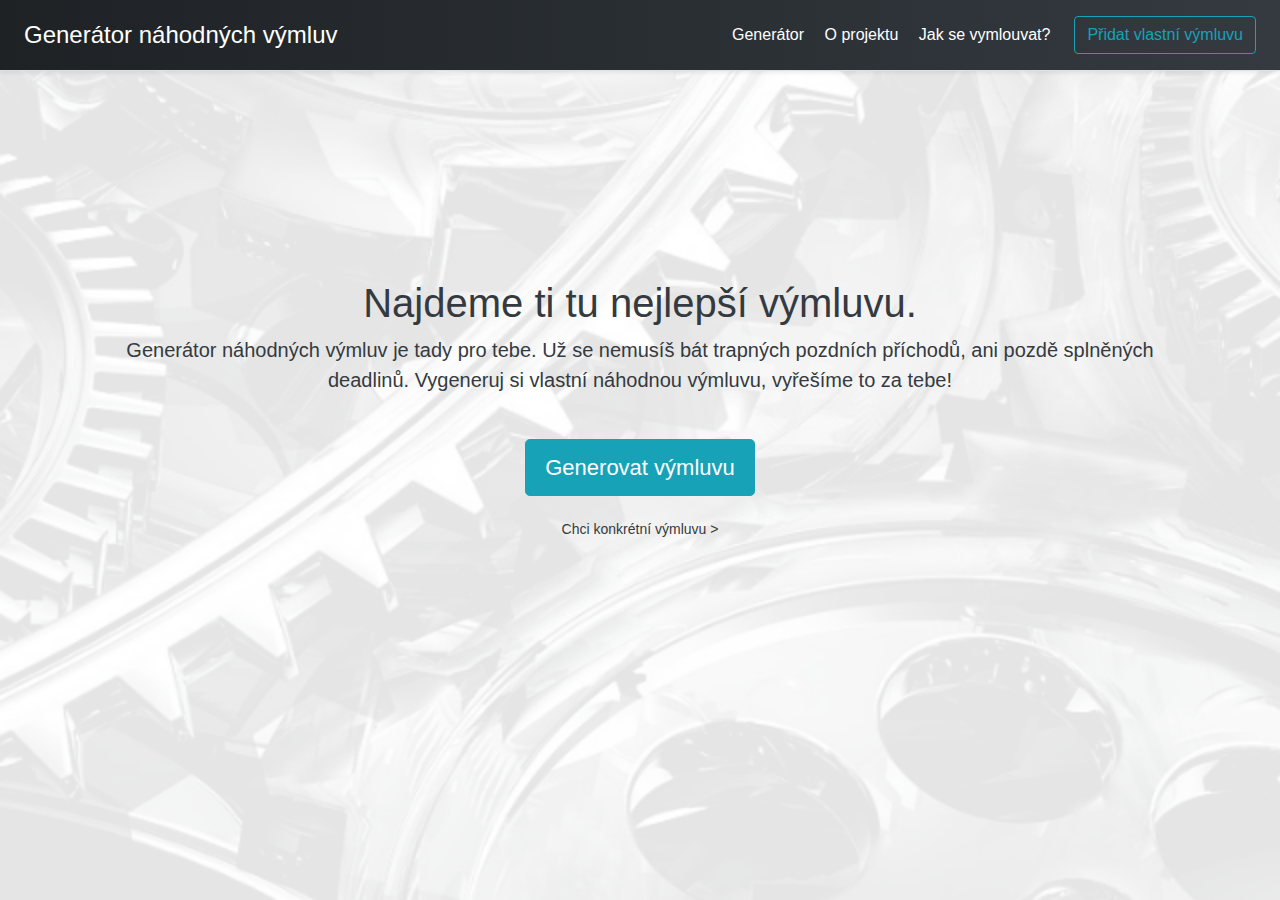
<file: index.html>
<!DOCTYPE html>
<html>

<head>
    <title>Generátor náhodných výmluv</title>
    <link rel="shortcut icon" type="image/x-icon" href="img/icon_light.png">
    <script src="js/script.js"></script>
    <link rel="stylesheet" href="https://stackpath.bootstrapcdn.com/bootstrap/4.3.1/css/bootstrap.min.css"
        integrity="sha384-ggOyR0iXCbMQv3Xipma34MD+dH/1fQ784/j6cY/iJTQUOhcWr7x9JvoRxT2MZw1T" crossorigin="anonymous">
    <link rel="stylesheet" href="css/styles.css">
    <meta charset="utf-8" name="viewport" content="width=device-width, initial-scale=1.0">

</head>

<body class="text-center">
    <div class="bg-cover">
        <div class="d-flex flex-column flex-md-row align-items-center p-3 px-md-4 mb-3 bg-dark border-bottom shadow-sm">
            <a class="h5 my-0 mr-md-auto font-weight-normal text-white active"
                href="index.html">Generátor&nbsp;náhodných&nbsp;výmluv</a>
            <nav class="my-2 my-md-0 mr-md-3">
                <a class="p-2 text-white active" href="index.html">Generátor</a>
                <a class="p-2 text-white" href="o-projektu.html">O&nbsp;projektu</a>
                <a class="p-2 text-white" href="jak-se-vymlouvat.html">Jak&nbsp;se&nbsp;vymlouvat?</a>
            </nav>
            <a class="btn btn-outline-info" href="pridat-vymluvu.html">Přidat&nbsp;vlastní&nbsp;výmluvu</a>
        </div>

        <main role="main" class="inner cover container">
            <h1 class="cover-heading">Najdeme ti tu nejlepší výmluvu.</h1>
            <p class="lead">Generátor náhodných výmluv je tady pro tebe. Už se nemusíš bát trapných pozdních příchodů,
                ani pozdě splněných deadlinů. Vygeneruj si vlastní náhodnou výmluvu, vyřešíme to za tebe!</p>
            <p class="lead">
                <a onclick="generovatVymluvu('vybranyTyp','vybranyCas');" href="#vymluva" class="btn btn-lg btn-info btn-gener">Generovat
                    výmluvu</a>
            </p>
            <p class="lead">
                <a onclick="zobrazitFiltr();" href="#filtr" class="text-sm">Chci konkrétní výmluvu ></a>
            </p>
        </main>
    </div>
    <div class="part-dark">
        <div class="container filtr part-filtr" id="filtr">
            <p class="lead text-left">Řekni nám, co přesně potřebuješ:</p>
            <form>
                <div class="form-row align-items-center">
                    <div class="form-group col-md-6">
                        <label class="col-sm col-form-label" for="vybranyTyp">Typ&nbsp;výmluvy</label>
                        <select class="form-control custom-select" id="vybranyTyp">
                            <option selected>Vyber typ...</option>
                            <option value="1">Nedodržení termínu (např. pozdní příchod)</option>
                            <option value="2">Neudělání/pokažení práce</option>
                            <option value="3">Něco se ti nechce dělat</option>
                        </select>
                    </div>
                    <div class="form-group col-md-6">
                        <label class="col-sm col-form-label" for="vybranyCas">Časový&nbsp;úsek&nbsp;výmluvy</label>
                        <select class="form-control custom-select" id="vybranyCas">
                            <option selected>Vyber čas...</option>
                            <option value="1">Několik minut</option>
                            <option value="2">Několik hodin až den</option>
                            <option value="3">Dlouhodobá výmluva</option>
                        </select>
                    </div>
                </div>
            </form>
            <p class="lead">
                <a onclick="generovatVymluvu('vybranyTyp','vybranyCas');" href="#vymluva" class="text-sm">Generovat
                    výmluvu ></a>
            </p>
        </div>
    </div>
    <div class="container generovane part" id="generovane">
        <h2 id="vymluva"></h2>
        <p class="lead">
            <a onclick="generovatVymluvu('vybranyTyp','vybranyCas');" class="text-sm">Chci jinou výmluvu ></a>
        </p>
        <p class="footer"><b>Naše výmluva se ti nelíbí?</b> Zkus říct pravdu.</p>
    </div>

    <script src="https://code.jquery.com/jquery-3.3.1.slim.min.js"
        integrity="sha384-q8i/X+965DzO0rT7abK41JStQIAqVgRVzpbzo5smXKp4YfRvH+8abtTE1Pi6jizo"
        crossorigin="anonymous"></script>
    <script src="https://cdnjs.cloudflare.com/ajax/libs/popper.js/1.14.7/umd/popper.min.js"
        integrity="sha384-UO2eT0CpHqdSJQ6hJty5KVphtPhzWj9WO1clHTMGa3JDZwrnQq4sF86dIHNDz0W1"
        crossorigin="anonymous"></script>
    <script src="https://stackpath.bootstrapcdn.com/bootstrap/4.3.1/js/bootstrap.min.js"
        integrity="sha384-JjSmVgyd0p3pXB1rRibZUAYoIIy6OrQ6VrjIEaFf/nJGzIxFDsf4x0xIM+B07jRM"
        crossorigin="anonymous"></script>
</body>

</html>
</file>
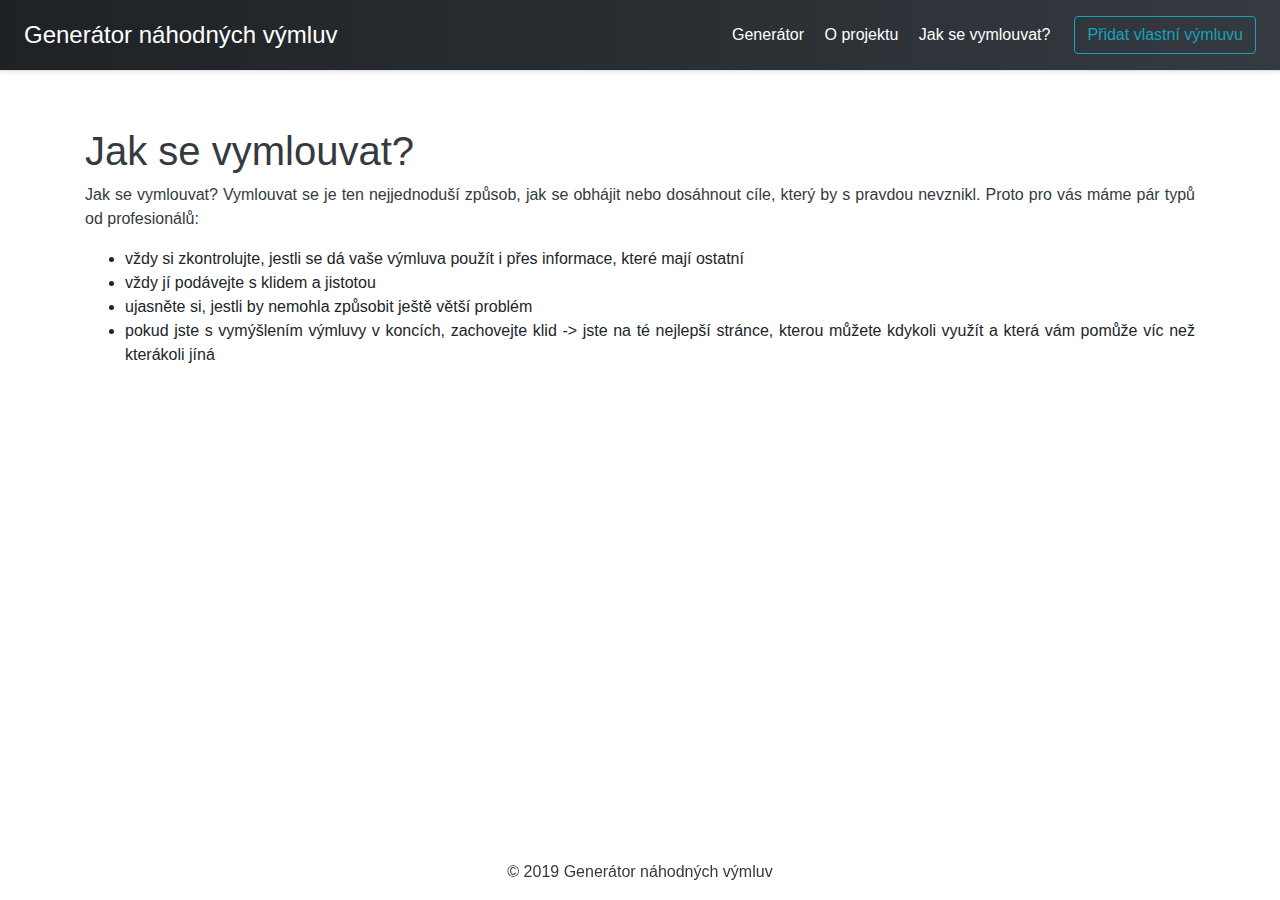
<file: jak-se-vymlouvat.html>
<!DOCTYPE html>
<html>

<head>
    <title>Generátor náhodných výmluv</title>
    <link rel="shortcut icon" type="image/x-icon" href="img/icon_light.png">
    <script src="js/script.js"></script>
    <link rel="stylesheet" href="https://stackpath.bootstrapcdn.com/bootstrap/4.3.1/css/bootstrap.min.css"
        integrity="sha384-ggOyR0iXCbMQv3Xipma34MD+dH/1fQ784/j6cY/iJTQUOhcWr7x9JvoRxT2MZw1T" crossorigin="anonymous">
    <link rel="stylesheet" href="css/styles.css">
    <meta charset="utf-8" name="viewport" content="width=device-width, initial-scale=1.0">
</head>

<body class="text-justify">
    <div class="text-center d-flex flex-column flex-md-row align-items-center p-3 px-md-4 mb-3 bg-dark border-bottom shadow-sm">
        <a class="h5 my-0 mr-md-auto font-weight-normal text-white active"
            href="index.html">Generátor&nbsp;náhodných&nbsp;výmluv</a>
        <nav class="my-2 my-md-0 mr-md-3">
            <a class="p-2 text-white" href="index.html">Generátor</a>
            <a class="p-2 text-white" href="o-projektu.html">O&nbsp;projektu</a>
            <a class="p-2 text-white active" href="jak-se-vymlouvat.html">Jak&nbsp;se&nbsp;vymlouvat?</a>
        </nav>
        <a class="btn btn-outline-info" href="pridat-vymluvu.html">Přidat&nbsp;vlastní&nbsp;výmluvu</a>
    </div>

    <div class="container">
        <h1 class="margin-top text-left">Jak se vymlouvat?</h1>
        <p>Jak se vymlouvat?
            Vymlouvat se je ten nejjednoduší způsob, jak se obhájit nebo dosáhnout cíle, který by s pravdou
            nevznikl.
            Proto pro vás máme pár typů od profesionálů:
            <ul>
                <li>vždy si zkontrolujte, jestli se dá vaše výmluva použít i přes informace, které mají ostatní</li>
                <li>vždy jí podávejte s klidem a jistotou</li>
                <li>ujasněte si, jestli by nemohla způsobit ještě větší problém</li>
                <li>pokud jste s vymýšlením výmluvy v koncích, zachovejte klid -> jste na té nejlepší stránce, kterou
                    můžete kdykoli využít a která vám pomůže víc než kterákoli jíná</li>
            </ul>
        </p>
    </div>
<div div class="text-center">
<footer class="container">
<div class="margin-top paticka">
      <p>  © 2019 Generátor náhodných výmluv  </p>
</footer>
</div>

    <script src="https://code.jquery.com/jquery-3.3.1.slim.min.js"
        integrity="sha384-q8i/X+965DzO0rT7abK41JStQIAqVgRVzpbzo5smXKp4YfRvH+8abtTE1Pi6jizo"
        crossorigin="anonymous"></script>
    <script src="https://cdnjs.cloudflare.com/ajax/libs/popper.js/1.14.7/umd/popper.min.js"
        integrity="sha384-UO2eT0CpHqdSJQ6hJty5KVphtPhzWj9WO1clHTMGa3JDZwrnQq4sF86dIHNDz0W1"
        crossorigin="anonymous"></script>
    <script src="https://stackpath.bootstrapcdn.com/bootstrap/4.3.1/js/bootstrap.min.js"
        integrity="sha384-JjSmVgyd0p3pXB1rRibZUAYoIIy6OrQ6VrjIEaFf/nJGzIxFDsf4x0xIM+B07jRM"
        crossorigin="anonymous"></script>
</body>

</html>
</file>
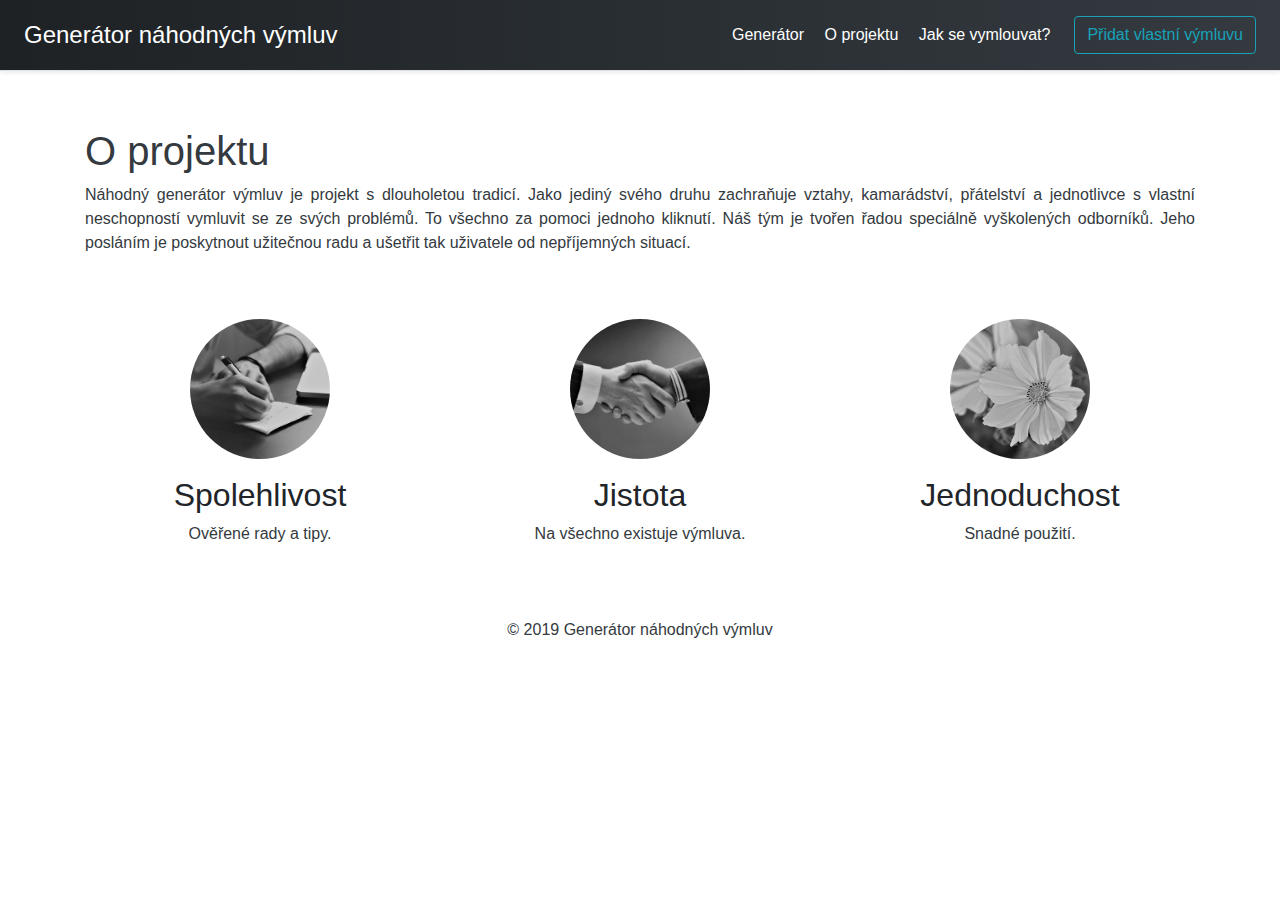
<file: o-projektu.html>
<!DOCTYPE html>
<html>

<head>
    <title>Generátor náhodných výmluv</title>
    <link rel="shortcut icon" type="image/x-icon" href="img/icon_light.png">
    <script src="js/script.js"></script>
    <link rel="stylesheet" href="https://stackpath.bootstrapcdn.com/bootstrap/4.3.1/css/bootstrap.min.css"
        integrity="sha384-ggOyR0iXCbMQv3Xipma34MD+dH/1fQ784/j6cY/iJTQUOhcWr7x9JvoRxT2MZw1T" crossorigin="anonymous">
    <link rel="stylesheet" href="css/styles.css">
    <meta charset="utf-8" name="viewport" content= "width=device-width, initial-scale=1.0">
</head>

<body class="text-justify">
    <div class="text-center d-flex flex-column flex-md-row align-items-center p-3 px-md-4 mb-3 bg-dark border-bottom shadow-sm">
        <a class="h5 my-0 mr-md-auto font-weight-normal text-white active" href="index.html">Generátor&nbsp;náhodných&nbsp;výmluv</a>
        <nav class="my-2 my-md-0 mr-md-3">
            <a class="p-2 text-white" href="index.html">Generátor</a>
            <a class="p-2 text-white active" href="o-projektu.html">O&nbsp;projektu</a>
            <a class="p-2 text-white" href="jak-se-vymlouvat.html">Jak&nbsp;se&nbsp;vymlouvat?</a>
        </nav>
        <a class="btn btn-outline-info" href="pridat-vymluvu.html">Přidat&nbsp;vlastní&nbsp;výmluvu</a>
    </div>

    <div class="container">
        <h1 class="margin-top text-left">O projektu</h1>
        <p> Náhodný generátor výmluv je projekt s dlouholetou tradicí. 
            Jako jediný svého druhu zachraňuje vztahy, kamarádství, přátelství a jednotlivce s vlastní neschopností vymluvit se ze svých problémů.
            To všechno za pomoci jednoho kliknutí. 
            Náš tým je tvořen řadou speciálně vyškolených odborníků.
            Jeho posláním je poskytnout užitečnou radu a ušetřit tak uživatele od nepříjemných situací.
        </p>
    </div>
    <div class="margin-top"> 
    <div class="container text-center">
        <div class="row" >
          <div class="col-lg-4">
            <img class="bd-placeholder-img rounded-circle" src="img/reliability.jpg" width="140" height="140" />
            <h2 class="margin-top">Spolehlivost</h2>
            <p>Ověřené rady a tipy.</p>
          </div>
          <div class="col-lg-4">
            <img class="bd-placeholder-img rounded-circle" src="img/certainty.jpg" width="140" height="140" />
            <h2 class="margin-top">Jistota</h2>
            <p>Na všechno existuje výmluva.</p>
          </div>
          <div class="col-lg-4">
            <img class="bd-placeholder-img rounded-circle" src="img/simple.jpg" width="140" height="140" />
            <h2 class="margin-top">Jednoduchost</h2>
            <p>Snadné použití.</p>
      </div>
      <footer class="container">
      <div class="margin-top">
            <p>  © 2019 Generátor náhodných výmluv  </p>
      </div>
      </footer>
    <script src="https://code.jquery.com/jquery-3.3.1.slim.min.js"
        integrity="sha384-q8i/X+965DzO0rT7abK41JStQIAqVgRVzpbzo5smXKp4YfRvH+8abtTE1Pi6jizo"
        crossorigin="anonymous"></script>
    <script src="https://cdnjs.cloudflare.com/ajax/libs/popper.js/1.14.7/umd/popper.min.js"
        integrity="sha384-UO2eT0CpHqdSJQ6hJty5KVphtPhzWj9WO1clHTMGa3JDZwrnQq4sF86dIHNDz0W1"
        crossorigin="anonymous"></script>
    <script src="https://stackpath.bootstrapcdn.com/bootstrap/4.3.1/js/bootstrap.min.js"
        integrity="sha384-JjSmVgyd0p3pXB1rRibZUAYoIIy6OrQ6VrjIEaFf/nJGzIxFDsf4x0xIM+B07jRM"
        crossorigin="anonymous"></script>
</body>

</html>
</file>
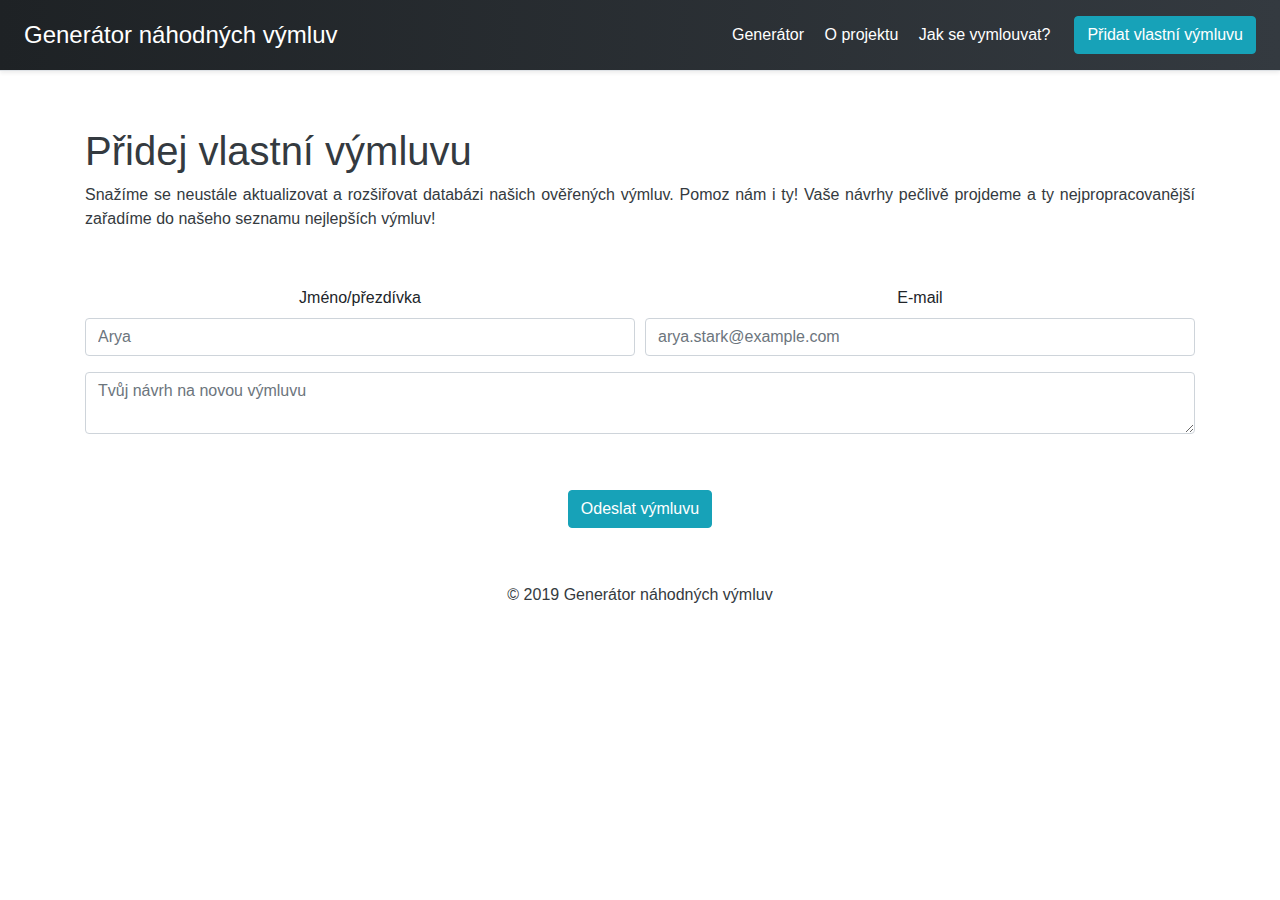
<file: pridat-vymluvu.html>
<!DOCTYPE html>
<html>

<head>
    <title>Generátor náhodných výmluv</title>
    <link rel="shortcut icon" type="image/x-icon" href="img/icon_light.png">
    <script src="js/script.js"></script>
    <link rel="stylesheet" href="https://stackpath.bootstrapcdn.com/bootstrap/4.3.1/css/bootstrap.min.css"
        integrity="sha384-ggOyR0iXCbMQv3Xipma34MD+dH/1fQ784/j6cY/iJTQUOhcWr7x9JvoRxT2MZw1T" crossorigin="anonymous">
    <link rel="stylesheet" href="css/styles.css">
    <meta charset="utf-8" name="viewport" content= "width=device-width, initial-scale=1.0">
</head>

<body class="text-justify">
    <div class="text-center d-flex flex-column flex-md-row align-items-center p-3 px-md-4 mb-3 bg-dark border-bottom shadow-sm">
        <a class="h5 my-0 mr-md-auto font-weight-normal text-white active" href="index.html">Generátor&nbsp;náhodných&nbsp;výmluv</a>
        <nav class="my-2 my-md-0 mr-md-3">
            <a class="p-2 text-white" href="index.html">Generátor</a>
            <a class="p-2 text-white" href="o-projektu.html">O&nbsp;projektu</a>
            <a class="p-2 text-white" href="jak-se-vymlouvat.html">Jak&nbsp;se&nbsp;vymlouvat?</a>
        </nav>
        <a class="btn btn-outline-info active" href="pridat-vymluvu.html">Přidat&nbsp;vlastní&nbsp;výmluvu</a>
    </div>
    <div class="container">
        <h1 class="margin-top text-left">Přidej vlastní výmluvu</h1>
        <p class="margin-bottom">Snažíme se neustále aktualizovat a rozšiřovat databázi našich ověřených výmluv. Pomoz nám i ty! Vaše návrhy pečlivě projdeme a ty nejpropracovanější zařadíme do našeho seznamu nejlepších výmluv!</p>
        <form class="text-center">
            <div class="form-row">
                <div class="form-group col-md-6">
                    <label for="inputName">Jméno/přezdívka</label>
                    <input type="text" class="form-control" id="inputName" placeholder="Arya">
                </div>
                <div class="form-group col-md-6">
                    <label for="inputEmail">E-mail</label>
                    <input type="email" class="form-control" id="inputEmail" placeholder="arya.stark@example.com">
                </div>
            </div>
            <textarea class="form-control margin-bottom" type="text" placeholder="Tvůj návrh na novou výmluvu"></textarea>
            <button type="submit" class="btn btn-info">Odeslat výmluvu</button>
        </form>
    </div>
    <div div class="text-center">
            <footer class="container">
            <div class="margin-top">
                  <p>  © 2019 Generátor náhodných výmluv  </p>
            </footer>
    </div>

    <script src="https://code.jquery.com/jquery-3.3.1.slim.min.js"
        integrity="sha384-q8i/X+965DzO0rT7abK41JStQIAqVgRVzpbzo5smXKp4YfRvH+8abtTE1Pi6jizo"
        crossorigin="anonymous"></script>
    <script src="https://cdnjs.cloudflare.com/ajax/libs/popper.js/1.14.7/umd/popper.min.js"
        integrity="sha384-UO2eT0CpHqdSJQ6hJty5KVphtPhzWj9WO1clHTMGa3JDZwrnQq4sF86dIHNDz0W1"
        crossorigin="anonymous"></script>
    <script src="https://stackpath.bootstrapcdn.com/bootstrap/4.3.1/js/bootstrap.min.js"
        integrity="sha384-JjSmVgyd0p3pXB1rRibZUAYoIIy6OrQ6VrjIEaFf/nJGzIxFDsf4x0xIM+B07jRM"
        crossorigin="anonymous"></script>
</body>

</html>
</file>
<file: css/styles.css>
.bg-dark{
    background: linear-gradient(90deg,#1e2225,#343a40);
}
.active:hover {
    text-decoration: none;
}
.cover {
    padding-top: 15%;
}
.bg-cover {
    background-image: url("../img/cover.png");
    background-position: center;
    background-repeat: no-repeat;
    background-size: cover;
    height: 100vh;
}

.btn-lg {
    font-size: 1.1em;
    margin-top: 2.5%;
    padding: .7rem 1.2rem;
}

.generovane {
    display: none;
}

.filtr {
    display: none;
}

.part{
    padding-top: 5%;
}

.footer {
    padding-top: 5%;
}


.margin-bottom {
    margin-bottom: 5%;
}

.margin-top {
    margin-top: 5%;
}
h1 {
    color: #343a40;
}
p {
    color: #343a40;
}

.h5 {
    font-size: 1.5em;
}

.text-sm {
    margin-top: 0em;
    font-size: .7em;
    color:#343a40;
}

.text-sm:hover {
    color: #138496;
    cursor: pointer;
}

.btn-gener {
    margin-bottom: 0em;
}

.part-dark {
    background: #eeeeee;
}

.part-filtr {
    padding: 2.5%;
}

.paticka {
    position: fixed;
    bottom: 0;
    left: 0;
    width: 100%;
    text-align: center;
}
</file>
